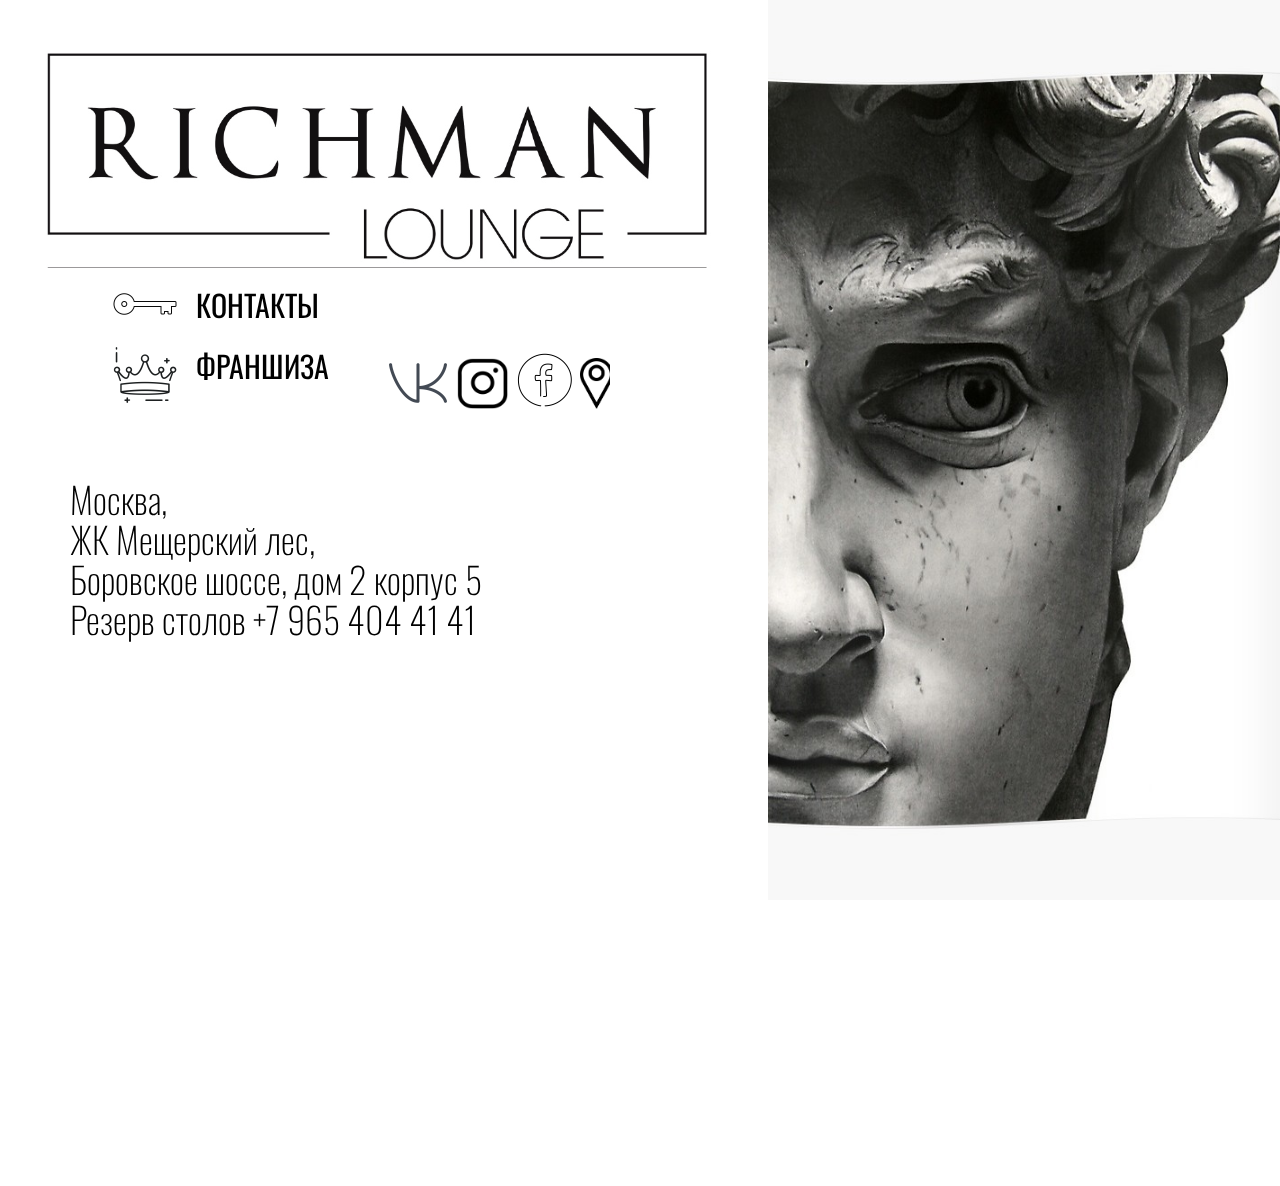
<file: index.html>
<!DOCTYPE html>
<!-- This site was created in Webflow. http://www.webflow.com -->
<!-- Last Published: Wed Nov 06 2019 19:32:25 GMT+0000 (UTC) -->
<html data-wf-domain="richmanlounge.webflow.io" data-wf-page="5dbe148dc2ce78430657b42a" data-wf-site="5dbe148dc2ce786e3857b429" data-wf-status="0">
	<head>
		<meta charset="utf-8"/>
		<title>richman</title>
		<meta content="width=device-width, initial-scale=1" name="viewport"/>
		<meta content="Webflow" name="generator"/>
		<link href="css/richmanlounge.webflow.css" rel="stylesheet" type="text/css"/>
		<script src="js/webfont.js" type="text/javascript"></script>
		<script type="text/javascript">WebFont.load({  google: {    families: ["Oswald:200,300,400,500,600,700"]  }});</script>
		<!--[if lt IE 9]>
		<script src="js/html5shiv.min.js" type="text/javascript"></script>
		<![endif]-->
		<script type="text/javascript">!function(o,c){var n=c.documentElement,t=" w-mod-";n.className+=t+"js",("ontouchstart"in o||o.DocumentTouch&&c instanceof DocumentTouch)&&(n.className+=t+"touch")}(window,document);</script>
		<link href="img/favicon.ico" rel="shortcut icon" type="image/x-icon"/>
		<link href="img/webclip.png" rel="apple-touch-icon"/>
	</head>
	<body class="body">
		<div>
			<div class="section-2 mob m"></div>
		</div>
		<div class="div-block-11 ttm">
			<div id="66667777" class="section-3 mo"></div>
		</div>
		<div class="mob ttm r">
			<div class="container-5 m tt ttm rm w-container">
				<img src="img/1486349554-key_80494.png" alt="" class="image-7 ttm rm tt"/>
				<a href="/" class="button _1 m mob tt ttm rm w-button w--current">КОНТАКТЫ </a>
			</div>
			<div class="container-6 ttm rm w-container">
				<img src="img/4124819-crown-gold-crown-headgear-nobility-royal-crown_113892.png" alt="" class="image-8 _77 ttm rm"/>
				<a href="franchise.html" class="button-2 m tt ttm rm w-button"> ФРАНШИЗА</a>
			</div>
		</div>
		<div id="89" class="div-block-7 ttm">
			<div class="text-block mob m _555 ff ttm">
				Москва,
				<br/>
				‍
				<br/>
				ЖК Мещерский лес,
				<br/>
				‍
				<br/>
				Боровское шоссе, дом 2 корпус 5
				<br/>
				‍
				<br/>
				Резерв столов +7 965 404 41 41
				<br/>
			</div>
			<div class="text-block-2 tt ttm">
				Москва,ЖК Мещерский лес,
				<br/>
				Боровское шоссе, дом 2 корпус 5
				<br/>
				Резерв столов +7 965 404 41 41
			</div>
		</div>
		<div class="div-block-6 _77 mob ggg tt ttm"><a href="https://vk.com/richmanlounge" class="button-4 _5 ttm w-button"></a><a href="https://instagram.com/richman_lounge" class="button-4 _1 mmob ttm w-button"></a><a href="https://facebook.com/RichmanLoungeMsk" class="button-4 _2 _6 ttm w-button"></a><a href="https://yandex.ru/maps/213/moscow/?from=tabbar&amp;ll=37.417242%2C55.660282&amp;mode=search&amp;oid=1786906509&amp;ol=biz&amp;sctx=ZAAAAAgCEAAaKAoSCSk%2FqfbpZkxAEdKowMk2tE1AEhIJBmhbzTrj3j8RokW28%2F3U0j8iBQABAgQFKAowADilr4Dy6%2FDT1LsBQJmpAUgBVc3MzD5YAGoCcnVwAJ0BzcxMPaABAKgBAA%3D%3D&amp;sll=37.417242%2C55.660282&amp;sspn=0.016265%2C0.006987&amp;text=%D0%9C%D0%BE%D1%81%D0%BA%D0%B2%D0%B0%2C%20%D0%96%D0%9A%20%D0%9C%D0%B5%D1%89%D0%B5%D1%80%D1%81%D0%BA%D0%B8%D0%B9%20%D0%BB%D0%B5%D1%81%2C%20%D0%91%D0%BE%D1%80%D0%BE%D0%B2%D1%81%D0%BA%D0%BE%D0%B5%20%D1%88%D0%BE%D1%81%D1%81%D0%B5%2C%20%D0%B4%D0%BE%D0%BC%202%20%D0%BA%D0%BE%D1%80%D0%BF%D1%83%D1%81%205&amp;z=16" class="button-6 ttm w-button"></a></div>
		<script src="js/jquery-3.4.1.min.220afd743d.js" type="text/javascript" integrity="sha256-CSXorXvZcTkaix6Yvo6HppcZGetbYMGWSFlBw8HfCJo=" crossorigin="anonymous"></script>
		<script src="js/webflow.js" type="text/javascript"></script>
		<!--[if lte IE 9]>
		<script src="js/placeholders.min.js"></script>
		<![endif]-->
	</body>
</html>
</file>
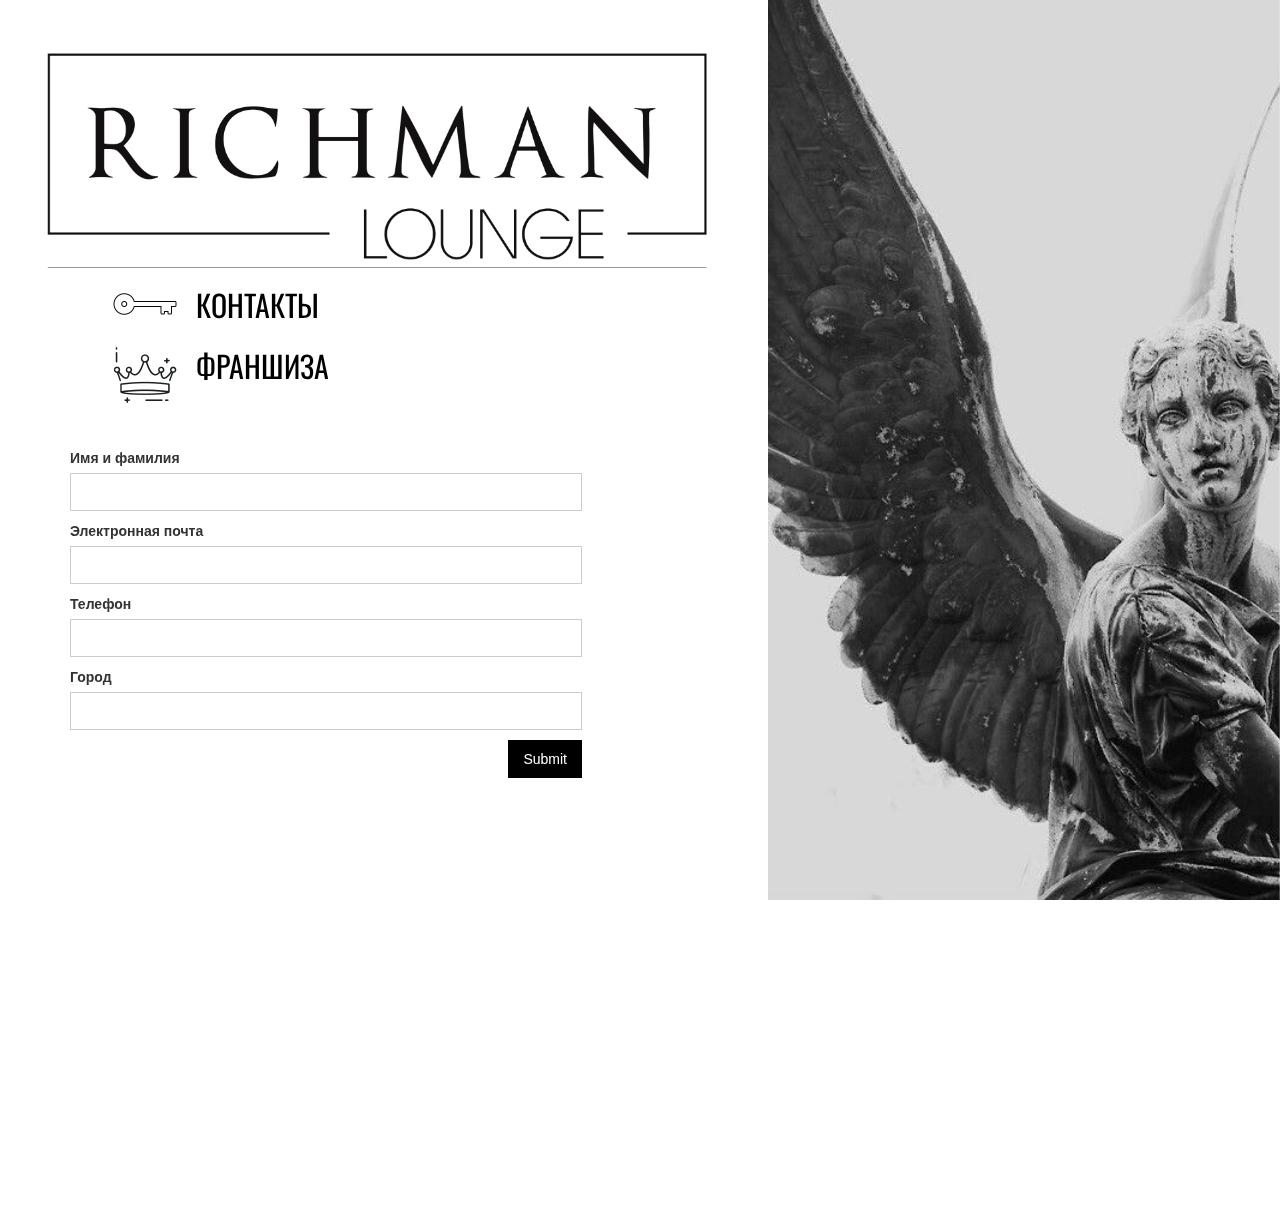
<file: franchise.html>
<!DOCTYPE html>
<!-- This site was created in Webflow. http://www.webflow.com -->
<!-- Last Published: Wed Nov 06 2019 19:32:25 GMT+0000 (UTC) -->
<html data-wf-domain="richmanlounge.webflow.io" data-wf-page="5dc00400553347ce6e92dbcb" data-wf-site="5dbe148dc2ce786e3857b429" data-wf-status="0">
	<head>
		<meta charset="utf-8"/>
		<title>franchise</title>
		<meta content="franchise.html" property="og:title"/>
		<meta content="width=device-width, initial-scale=1" name="viewport"/>
		<meta content="Webflow" name="generator"/>
		<link href="css/richmanlounge.webflow.css" rel="stylesheet" type="text/css"/>
		<script src="js/webfont.js" type="text/javascript"></script>
		<script type="text/javascript">WebFont.load({  google: {    families: ["Oswald:200,300,400,500,600,700"]  }});</script>
		<!--[if lt IE 9]>
		<script src="js/html5shiv.min.js" type="text/javascript"></script>
		<![endif]-->
		<script type="text/javascript">!function(o,c){var n=c.documentElement,t=" w-mod-";n.className+=t+"js",("ontouchstart"in o||o.DocumentTouch&&c instanceof DocumentTouch)&&(n.className+=t+"touch")}(window,document);</script>
		<link href="img/favicon.ico" rel="shortcut icon" type="image/x-icon"/>
		<link href="img/webclip.png" rel="apple-touch-icon"/>
	</head>
	<body>
		<div class="fran rr r">
			<div class="section-2 mob frrrra rr r rm"></div>
		</div>
		<div class="r">
			<div class="section-3 r"></div>
		</div>
		<div class="mob ttm r">
			<div class="container-5 m tt ttm rm w-container">
				<img src="img/1486349554-key_80494.png" alt="" class="image-7 ttm rm"/>
				<a href="index.html" class="button _1 m mob tt ttm rm w-button">КОНТАКТЫ </a>
			</div>
			<div class="container-6 ttm rm w-container">
				<img src="img/4124819-crown-gold-crown-headgear-nobility-royal-crown_113892.png" alt="" class="image-8 _77 ttm rm"/>
				<a href="franchise.html" class="button-2 m tt ttm rm w-button w--current"> ФРАНШИЗА</a>
			</div>
		</div>
		<div class="div-block-8 mob t r rm">
			<div class="form-block mob t w-form">
				<form id="email-form" name="email-form" data-name="Email Form" class="t w-clearfix">
					<label for="name" class="field-label">Имя и фамилия</label>
					<input type="text" class="text-field w-input" maxlength="256" name="name" data-name="Name" id="name"/>
					<label for="email" class="field-label-2">Электронная почта</label>
					<input type="email" class="text-field-2 w-input" maxlength="256" name="email" data-name="Email" id="email" required=""/>
					<label for="name-2" class="field-label-3">Телефон</label>
					<input type="text" class="text-field-3 w-input" maxlength="256" name="name-2" data-name="Name 2" id="name-2"/>
					<label for="name-4" class="field-label-4">Город</label>
					<input type="text" class="text-field-4 w-input" maxlength="256" name="name-3" data-name="Name 3" id="name-3"/>
					<input type="submit" data-wait="Please wait..." class="submit-button w-button"/>
				</form>
				<div class="t w-form-done">
					<div>Thank you! Your submission has been received!</div>
				</div>
				<div class="t w-form-fail">
					<div>Oops! Something went wrong while submitting the form.</div>
				</div>
			</div>
		</div>
		<script src="js/jquery-3.4.1.min.220afd743d.js" type="text/javascript" integrity="sha256-CSXorXvZcTkaix6Yvo6HppcZGetbYMGWSFlBw8HfCJo=" crossorigin="anonymous"></script>
		<script src="js/webflow.js" type="text/javascript"></script>
		<!--[if lte IE 9]>
		<script src="js/placeholders.min.js"></script>
		<![endif]-->
	</body>
</html>
</file>
<file: css/richmanlounge.webflow.css>
/* Generated on: Wed Nov 06 2019 19:32:25 GMT+0000 (UTC) */
/* ==========================================================================
   normalize.css v3.0.3 | MIT License | github.com/necolas/normalize.css 
   ========================================================================== */
/*! normalize.css v3.0.3 | MIT License | github.com/necolas/normalize.css */html{font-family:sans-serif;-ms-text-size-adjust:100%;-webkit-text-size-adjust:100%}body{margin:0}article,aside,details,figcaption,figure,footer,header,hgroup,main,menu,nav,section,summary{display:block}audio,canvas,progress,video{display:inline-block;vertical-align:baseline}audio:not([controls]){display:none;height:0}[hidden],template{display:none}a{background-color:transparent}a:active,a:hover{outline:0}abbr[title]{border-bottom:1px dotted}b,strong{font-weight:bold}dfn{font-style:italic}h1{font-size:2em;margin:.67em 0}mark{background:#ff0;color:#000}small{font-size:80%}sub,sup{font-size:75%;line-height:0;position:relative;vertical-align:baseline}sup{top:-0.5em}sub{bottom:-0.25em}img{border:0}svg:not(:root){overflow:hidden}figure{margin:1em 40px}hr{box-sizing:content-box;height:0}pre{overflow:auto}code,kbd,pre,samp{font-family:monospace,monospace;font-size:1em}button,input,optgroup,select,textarea{color:inherit;font:inherit;margin:0}button{overflow:visible}button,select{text-transform:none}button,html input[type="button"],input[type="reset"]{-webkit-appearance:button;cursor:pointer}button[disabled],html input[disabled]{cursor:default}button::-moz-focus-inner,input::-moz-focus-inner{border:0;padding:0}input{line-height:normal}input[type="checkbox"],input[type="radio"]{box-sizing:border-box;padding:0}input[type="number"]::-webkit-inner-spin-button,input[type="number"]::-webkit-outer-spin-button{height:auto}input[type="search"]{-webkit-appearance:none}input[type="search"]::-webkit-search-cancel-button,input[type="search"]::-webkit-search-decoration{-webkit-appearance:none}fieldset{border:1px solid #c0c0c0;margin:0 2px;padding:.35em .625em .75em}legend{border:0;padding:0}textarea{overflow:auto}optgroup{font-weight:bold}table{border-collapse:collapse;border-spacing:0}td,th{padding:0}

/* ==========================================================================
   Start of base Webflow CSS - If you're looking for some ultra-clean CSS, skip the boilerplate and see the unminified code below.
   ========================================================================== */
@font-face{font-family:'webflow-icons';src:url("[data-uri]") format('truetype');font-weight:normal;font-style:normal}[class^="w-icon-"],[class*=" w-icon-"]{font-family:'webflow-icons' !important;speak:none;font-style:normal;font-weight:normal;font-variant:normal;text-transform:none;line-height:1;-webkit-font-smoothing:antialiased;-moz-osx-font-smoothing:grayscale}.w-icon-slider-right:before{content:"\e600"}.w-icon-slider-left:before{content:"\e601"}.w-icon-nav-menu:before{content:"\e602"}.w-icon-arrow-down:before,.w-icon-dropdown-toggle:before{content:"\e603"}.w-icon-file-upload-remove:before{content:"\e900"}.w-icon-file-upload-icon:before{content:"\e903"}*{-webkit-box-sizing:border-box;-moz-box-sizing:border-box;box-sizing:border-box}html{height:100%}body{margin:0;min-height:100%;background-color:#fff;font-family:Arial,sans-serif;font-size:14px;line-height:20px;color:#333}img{max-width:100%;vertical-align:middle;display:inline-block}html.w-mod-touch *{background-attachment:scroll !important}.w-block{display:block}.w-inline-block{max-width:100%;display:inline-block}.w-clearfix:before,.w-clearfix:after{content:" ";display:table;grid-column-start:1;grid-row-start:1;grid-column-end:2;grid-row-end:2}.w-clearfix:after{clear:both}.w-hidden{display:none}.w-button{display:inline-block;padding:9px 15px;background-color:#3898EC;color:white;border:0;line-height:inherit;text-decoration:none;cursor:pointer;border-radius:0}input.w-button{-webkit-appearance:button}html[data-w-dynpage] [data-w-cloak]{color:transparent !important}.w-webflow-badge,.w-webflow-badge *{position:static;left:auto;top:auto;right:auto;bottom:auto;z-index:auto;display:block;visibility:visible;overflow:visible;overflow-x:visible;overflow-y:visible;box-sizing:border-box;width:auto;height:auto;max-height:none;max-width:none;min-height:0;min-width:0;margin:0;padding:0;float:none;clear:none;border:0 none transparent;border-radius:0;background:none;background-image:none;background-position:0 0;background-size:auto auto;background-repeat:repeat;background-origin:padding-box;background-clip:border-box;background-attachment:scroll;background-color:transparent;box-shadow:none;opacity:1;transform:none;transition:none;direction:ltr;font-family:inherit;font-weight:inherit;color:inherit;font-size:inherit;line-height:inherit;font-style:inherit;font-variant:inherit;text-align:inherit;letter-spacing:inherit;text-decoration:inherit;text-indent:0;text-transform:inherit;list-style-type:disc;text-shadow:none;font-smoothing:auto;vertical-align:baseline;cursor:inherit;white-space:inherit;word-break:normal;word-spacing:normal;word-wrap:normal}.w-webflow-badge{position:fixed !important;display:inline-block !important;visibility:visible !important;z-index:2147483647 !important;top:auto !important;right:12px !important;bottom:12px !important;left:auto !important;color:#AAADB0 !important;background-color:#fff !important;border-radius:3px !important;padding:6px 8px 6px 6px !important;font-size:12px !important;opacity:1 !important;line-height:14px !important;text-decoration:none !important;transform:none !important;margin:0 !important;width:auto !important;height:auto !important;overflow:visible !important;white-space:nowrap;box-shadow:0 0 0 1px rgba(0,0,0,0.1),0 1px 3px rgba(0,0,0,0.1);cursor:pointer}.w-webflow-badge>img{display:inline-block !important;visibility:visible !important;opacity:1 !important;vertical-align:middle !important}h1,h2,h3,h4,h5,h6{font-weight:bold;margin-bottom:10px}h1{font-size:38px;line-height:44px;margin-top:20px}h2{font-size:32px;line-height:36px;margin-top:20px}h3{font-size:24px;line-height:30px;margin-top:20px}h4{font-size:18px;line-height:24px;margin-top:10px}h5{font-size:14px;line-height:20px;margin-top:10px}h6{font-size:12px;line-height:18px;margin-top:10px}p{margin-top:0;margin-bottom:10px}blockquote{margin:0 0 10px 0;padding:10px 20px;border-left:5px solid #E2E2E2;font-size:18px;line-height:22px}figure{margin:0;margin-bottom:10px}figcaption{margin-top:5px;text-align:center}ul,ol{margin-top:0;margin-bottom:10px;padding-left:40px}.w-list-unstyled{padding-left:0;list-style:none}.w-embed:before,.w-embed:after{content:" ";display:table;grid-column-start:1;grid-row-start:1;grid-column-end:2;grid-row-end:2}.w-embed:after{clear:both}.w-video{width:100%;position:relative;padding:0}.w-video iframe,.w-video object,.w-video embed{position:absolute;top:0;left:0;width:100%;height:100%}fieldset{padding:0;margin:0;border:0}button,html input[type="button"],input[type="reset"]{border:0;cursor:pointer;-webkit-appearance:button}.w-form{margin:0 0 15px}.w-form-done{display:none;padding:20px;text-align:center;background-color:#dddddd}.w-form-fail{display:none;margin-top:10px;padding:10px;background-color:#ffdede}label{display:block;margin-bottom:5px;font-weight:bold}.w-input,.w-select{display:block;width:100%;height:38px;padding:8px 12px;margin-bottom:10px;font-size:14px;line-height:1.42857143;color:#333333;vertical-align:middle;background-color:#ffffff;border:1px solid #cccccc}.w-input:-moz-placeholder,.w-select:-moz-placeholder{color:#999}.w-input::-moz-placeholder,.w-select::-moz-placeholder{color:#999;opacity:1}.w-input:-ms-input-placeholder,.w-select:-ms-input-placeholder{color:#999}.w-input::-webkit-input-placeholder,.w-select::-webkit-input-placeholder{color:#999}.w-input:focus,.w-select:focus{border-color:#3898EC;outline:0}.w-input[disabled],.w-select[disabled],.w-input[readonly],.w-select[readonly],fieldset[disabled] .w-input,fieldset[disabled] .w-select{cursor:not-allowed;background-color:#eeeeee}textarea.w-input,textarea.w-select{height:auto}.w-select{background-color:#f3f3f3}.w-select[multiple]{height:auto}.w-form-label{display:inline-block;cursor:pointer;font-weight:normal;margin-bottom:0}.w-radio{display:block;margin-bottom:5px;padding-left:20px}.w-radio:before,.w-radio:after{content:" ";display:table;grid-column-start:1;grid-row-start:1;grid-column-end:2;grid-row-end:2}.w-radio:after{clear:both}.w-radio-input{margin:4px 0 0;margin-top:1px \9;line-height:normal;float:left;margin-left:-20px}.w-radio-input{margin-top:3px}.w-file-upload{display:block;margin-bottom:10px}.w-file-upload-input{width:.1px;height:.1px;opacity:0;overflow:hidden;position:absolute;z-index:-100}.w-file-upload-default,.w-file-upload-uploading,.w-file-upload-success{display:inline-block;color:#333333}.w-file-upload-error{display:block;margin-top:10px}.w-file-upload-default.w-hidden,.w-file-upload-uploading.w-hidden,.w-file-upload-error.w-hidden,.w-file-upload-success.w-hidden{display:none}.w-file-upload-uploading-btn{display:flex;font-size:14px;font-weight:normal;cursor:pointer;margin:0;padding:8px 12px;border:1px solid #cccccc;background-color:#fafafa}.w-file-upload-file{display:flex;flex-grow:1;justify-content:space-between;margin:0;padding:8px 9px 8px 11px;border:1px solid #cccccc;background-color:#fafafa}.w-file-upload-file-name{font-size:14px;font-weight:normal;display:block}.w-file-remove-link{margin-top:3px;margin-left:10px;width:auto;height:auto;padding:3px;display:block;cursor:pointer}.w-icon-file-upload-remove{margin:auto;font-size:10px}.w-file-upload-error-msg{display:inline-block;color:#ea384c;padding:2px 0}.w-file-upload-info{display:inline-block;line-height:38px;padding:0 12px}.w-file-upload-label{display:inline-block;font-size:14px;font-weight:normal;cursor:pointer;margin:0;padding:8px 12px;border:1px solid #cccccc;background-color:#fafafa}.w-icon-file-upload-icon,.w-icon-file-upload-uploading{display:inline-block;margin-right:8px;width:20px}.w-icon-file-upload-uploading{height:20px}.w-container{margin-left:auto;margin-right:auto;max-width:940px}.w-container:before,.w-container:after{content:" ";display:table;grid-column-start:1;grid-row-start:1;grid-column-end:2;grid-row-end:2}.w-container:after{clear:both}.w-container .w-row{margin-left:-10px;margin-right:-10px}.w-row:before,.w-row:after{content:" ";display:table;grid-column-start:1;grid-row-start:1;grid-column-end:2;grid-row-end:2}.w-row:after{clear:both}.w-row .w-row{margin-left:0;margin-right:0}.w-col{position:relative;float:left;width:100%;min-height:1px;padding-left:10px;padding-right:10px}.w-col .w-col{padding-left:0;padding-right:0}.w-col-1{width:8.33333333%}.w-col-2{width:16.66666667%}.w-col-3{width:25%}.w-col-4{width:33.33333333%}.w-col-5{width:41.66666667%}.w-col-6{width:50%}.w-col-7{width:58.33333333%}.w-col-8{width:66.66666667%}.w-col-9{width:75%}.w-col-10{width:83.33333333%}.w-col-11{width:91.66666667%}.w-col-12{width:100%}.w-hidden-main{display:none !important}@media screen and (max-width:991px){.w-container{max-width:728px}.w-hidden-main{display:inherit !important}.w-hidden-medium{display:none !important}.w-col-medium-1{width:8.33333333%}.w-col-medium-2{width:16.66666667%}.w-col-medium-3{width:25%}.w-col-medium-4{width:33.33333333%}.w-col-medium-5{width:41.66666667%}.w-col-medium-6{width:50%}.w-col-medium-7{width:58.33333333%}.w-col-medium-8{width:66.66666667%}.w-col-medium-9{width:75%}.w-col-medium-10{width:83.33333333%}.w-col-medium-11{width:91.66666667%}.w-col-medium-12{width:100%}.w-col-stack{width:100%;left:auto;right:auto}}@media screen and (max-width:767px){.w-hidden-main{display:inherit !important}.w-hidden-medium{display:inherit !important}.w-hidden-small{display:none !important}.w-row,.w-container .w-row{margin-left:0;margin-right:0}.w-col{width:100%;left:auto;right:auto}.w-col-small-1{width:8.33333333%}.w-col-small-2{width:16.66666667%}.w-col-small-3{width:25%}.w-col-small-4{width:33.33333333%}.w-col-small-5{width:41.66666667%}.w-col-small-6{width:50%}.w-col-small-7{width:58.33333333%}.w-col-small-8{width:66.66666667%}.w-col-small-9{width:75%}.w-col-small-10{width:83.33333333%}.w-col-small-11{width:91.66666667%}.w-col-small-12{width:100%}}@media screen and (max-width:479px){.w-container{max-width:none}.w-hidden-main{display:inherit !important}.w-hidden-medium{display:inherit !important}.w-hidden-small{display:inherit !important}.w-hidden-tiny{display:none !important}.w-col{width:100%}.w-col-tiny-1{width:8.33333333%}.w-col-tiny-2{width:16.66666667%}.w-col-tiny-3{width:25%}.w-col-tiny-4{width:33.33333333%}.w-col-tiny-5{width:41.66666667%}.w-col-tiny-6{width:50%}.w-col-tiny-7{width:58.33333333%}.w-col-tiny-8{width:66.66666667%}.w-col-tiny-9{width:75%}.w-col-tiny-10{width:83.33333333%}.w-col-tiny-11{width:91.66666667%}.w-col-tiny-12{width:100%}}.w-widget{position:relative}.w-widget-map{width:100%;height:400px}.w-widget-map label{width:auto;display:inline}.w-widget-map img{max-width:inherit}.w-widget-map .gm-style-iw{text-align:center}.w-widget-map .gm-style-iw>button{display:none !important}.w-widget-twitter{overflow:hidden}.w-widget-twitter-count-shim{display:inline-block;vertical-align:top;position:relative;width:28px;height:20px;text-align:center;background:white;border:#758696 solid 1px;border-radius:3px}.w-widget-twitter-count-shim *{pointer-events:none;-webkit-user-select:none;-moz-user-select:none;-ms-user-select:none;user-select:none}.w-widget-twitter-count-shim .w-widget-twitter-count-inner{position:relative;font-size:15px;line-height:12px;text-align:center;color:#999;font-family:serif}.w-widget-twitter-count-shim .w-widget-twitter-count-clear{position:relative;display:block}.w-widget-twitter-count-shim.w--large{width:36px;height:28px;margin-left:7px}.w-widget-twitter-count-shim.w--large .w-widget-twitter-count-inner{font-size:18px;line-height:18px}.w-widget-twitter-count-shim:not(.w--vertical){margin-left:5px;margin-right:8px}.w-widget-twitter-count-shim:not(.w--vertical).w--large{margin-left:6px}.w-widget-twitter-count-shim:not(.w--vertical):before,.w-widget-twitter-count-shim:not(.w--vertical):after{top:50%;left:0;border:solid transparent;content:" ";height:0;width:0;position:absolute;pointer-events:none}.w-widget-twitter-count-shim:not(.w--vertical):before{border-color:rgba(117,134,150,0);border-right-color:#5d6c7b;border-width:4px;margin-left:-9px;margin-top:-4px}.w-widget-twitter-count-shim:not(.w--vertical).w--large:before{border-width:5px;margin-left:-10px;margin-top:-5px}.w-widget-twitter-count-shim:not(.w--vertical):after{border-color:rgba(255,255,255,0);border-right-color:white;border-width:4px;margin-left:-8px;margin-top:-4px}.w-widget-twitter-count-shim:not(.w--vertical).w--large:after{border-width:5px;margin-left:-9px;margin-top:-5px}.w-widget-twitter-count-shim.w--vertical{width:61px;height:33px;margin-bottom:8px}.w-widget-twitter-count-shim.w--vertical:before,.w-widget-twitter-count-shim.w--vertical:after{top:100%;left:50%;border:solid transparent;content:" ";height:0;width:0;position:absolute;pointer-events:none}.w-widget-twitter-count-shim.w--vertical:before{border-color:rgba(117,134,150,0);border-top-color:#5d6c7b;border-width:5px;margin-left:-5px}.w-widget-twitter-count-shim.w--vertical:after{border-color:rgba(255,255,255,0);border-top-color:white;border-width:4px;margin-left:-4px}.w-widget-twitter-count-shim.w--vertical .w-widget-twitter-count-inner{font-size:18px;line-height:22px}.w-widget-twitter-count-shim.w--vertical.w--large{width:76px}.w-widget-gplus{overflow:hidden}.w-background-video{position:relative;overflow:hidden;height:500px;color:white}.w-background-video>video{background-size:cover;background-position:50% 50%;position:absolute;margin:auto;width:100%;height:100%;right:-100%;bottom:-100%;top:-100%;left:-100%;object-fit:cover;z-index:-100}.w-background-video>video::-webkit-media-controls-start-playback-button{display:none !important;-webkit-appearance:none}.w-slider{position:relative;height:300px;text-align:center;background:#dddddd;clear:both;-webkit-tap-highlight-color:rgba(0,0,0,0);tap-highlight-color:rgba(0,0,0,0)}.w-slider-mask{position:relative;display:block;overflow:hidden;z-index:1;left:0;right:0;height:100%;white-space:nowrap}.w-slide{position:relative;display:inline-block;vertical-align:top;width:100%;height:100%;white-space:normal;text-align:left}.w-slider-nav{position:absolute;z-index:2;top:auto;right:0;bottom:0;left:0;margin:auto;padding-top:10px;height:40px;text-align:center;-webkit-tap-highlight-color:rgba(0,0,0,0);tap-highlight-color:rgba(0,0,0,0)}.w-slider-nav.w-round>div{border-radius:100%}.w-slider-nav.w-num>div{width:auto;height:auto;padding:.2em .5em;font-size:inherit;line-height:inherit}.w-slider-nav.w-shadow>div{box-shadow:0 0 3px rgba(51,51,51,0.4)}.w-slider-nav-invert{color:#fff}.w-slider-nav-invert>div{background-color:rgba(34,34,34,0.4)}.w-slider-nav-invert>div.w-active{background-color:#222}.w-slider-dot{position:relative;display:inline-block;width:1em;height:1em;background-color:rgba(255,255,255,0.4);cursor:pointer;margin:0 3px .5em;transition:background-color 100ms,color 100ms}.w-slider-dot.w-active{background-color:#fff}.w-slider-arrow-left,.w-slider-arrow-right{position:absolute;width:80px;top:0;right:0;bottom:0;left:0;margin:auto;cursor:pointer;overflow:hidden;color:white;font-size:40px;-webkit-tap-highlight-color:rgba(0,0,0,0);tap-highlight-color:rgba(0,0,0,0);-webkit-user-select:none;-moz-user-select:none;-ms-user-select:none;user-select:none}.w-slider-arrow-left [class^="w-icon-"],.w-slider-arrow-right [class^="w-icon-"],.w-slider-arrow-left [class*=" w-icon-"],.w-slider-arrow-right [class*=" w-icon-"]{position:absolute}.w-slider-arrow-left{z-index:3;right:auto}.w-slider-arrow-right{z-index:4;left:auto}.w-icon-slider-left,.w-icon-slider-right{top:0;right:0;bottom:0;left:0;margin:auto;width:1em;height:1em}.w-dropdown{display:inline-block;position:relative;text-align:left;margin-left:auto;margin-right:auto;z-index:900}.w-dropdown-btn,.w-dropdown-toggle,.w-dropdown-link{position:relative;vertical-align:top;text-decoration:none;color:#222222;padding:20px;text-align:left;margin-left:auto;margin-right:auto;white-space:nowrap}.w-dropdown-toggle{-webkit-user-select:none;-moz-user-select:none;-ms-user-select:none;user-select:none;display:inline-block;cursor:pointer;padding-right:40px}.w-icon-dropdown-toggle{position:absolute;top:0;right:0;bottom:0;margin:auto;margin-right:20px;width:1em;height:1em}.w-dropdown-list{position:absolute;background:#dddddd;display:none;min-width:100%}.w-dropdown-list.w--open{display:block}.w-dropdown-link{padding:10px 20px;display:block;color:#222222}.w-dropdown-link.w--current{color:#0082f3}.w-nav[data-collapse="all"] .w-dropdown,.w-nav[data-collapse="all"] .w-dropdown-toggle{display:block}.w-nav[data-collapse="all"] .w-dropdown-list{position:static}@media screen and (max-width:991px){.w-nav[data-collapse="medium"] .w-dropdown,.w-nav[data-collapse="medium"] .w-dropdown-toggle{display:block}.w-nav[data-collapse="medium"] .w-dropdown-list{position:static}}@media screen and (max-width:767px){.w-nav[data-collapse="small"] .w-dropdown,.w-nav[data-collapse="small"] .w-dropdown-toggle{display:block}.w-nav[data-collapse="small"] .w-dropdown-list{position:static}.w-nav-brand{padding-left:10px}}@media screen and (max-width:479px){.w-nav[data-collapse="tiny"] .w-dropdown,.w-nav[data-collapse="tiny"] .w-dropdown-toggle{display:block}.w-nav[data-collapse="tiny"] .w-dropdown-list{position:static}}.w-lightbox-backdrop{color:#000;cursor:auto;font-family:serif;font-size:medium;font-style:normal;font-variant:normal;font-weight:normal;letter-spacing:normal;line-height:normal;list-style:disc;text-align:start;text-indent:0;text-shadow:none;text-transform:none;visibility:visible;white-space:normal;word-break:normal;word-spacing:normal;word-wrap:normal;position:fixed;top:0;right:0;bottom:0;left:0;color:#fff;font-family:"Helvetica Neue",Helvetica,Ubuntu,"Segoe UI",Verdana,sans-serif;font-size:17px;line-height:1.2;font-weight:300;text-align:center;background:rgba(0,0,0,0.9);z-index:2000;outline:0;opacity:0;-webkit-user-select:none;-moz-user-select:none;-ms-user-select:none;-webkit-tap-highlight-color:transparent;-webkit-transform:translate(0, 0)}.w-lightbox-backdrop,.w-lightbox-container{height:100%;overflow:auto;-webkit-overflow-scrolling:touch}.w-lightbox-content{position:relative;height:100vh;overflow:hidden}.w-lightbox-view{position:absolute;width:100vw;height:100vh;opacity:0}.w-lightbox-view:before{content:"";height:100vh}.w-lightbox-group,.w-lightbox-group .w-lightbox-view,.w-lightbox-group .w-lightbox-view:before{height:86vh}.w-lightbox-frame,.w-lightbox-view:before{display:inline-block;vertical-align:middle}.w-lightbox-figure{position:relative;margin:0}.w-lightbox-group .w-lightbox-figure{cursor:pointer}.w-lightbox-img{width:auto;height:auto;max-width:none}.w-lightbox-image{display:block;float:none;max-width:100vw;max-height:100vh}.w-lightbox-group .w-lightbox-image{max-height:86vh}.w-lightbox-caption{position:absolute;right:0;bottom:0;left:0;padding:.5em 1em;background:rgba(0,0,0,0.4);text-align:left;text-overflow:ellipsis;white-space:nowrap;overflow:hidden}.w-lightbox-embed{position:absolute;top:0;right:0;bottom:0;left:0;width:100%;height:100%}.w-lightbox-control{position:absolute;top:0;width:4em;background-size:24px;background-repeat:no-repeat;background-position:center;cursor:pointer;-webkit-transition:all .3s;transition:all .3s}.w-lightbox-left{display:none;bottom:0;left:0;background-image:url("[data-uri]")}.w-lightbox-right{display:none;right:0;bottom:0;background-image:url("[data-uri]")}.w-lightbox-close{right:0;height:2.6em;background-image:url("[data-uri]");background-size:18px}.w-lightbox-strip{position:absolute;bottom:0;left:0;right:0;padding:0 1vh;line-height:0;white-space:nowrap;overflow-x:auto;overflow-y:hidden}.w-lightbox-item{display:inline-block;width:10vh;padding:2vh 1vh;box-sizing:content-box;cursor:pointer;-webkit-transform:translate3d(0, 0, 0)}.w-lightbox-active{opacity:.3}.w-lightbox-thumbnail{position:relative;height:10vh;background:#222;overflow:hidden}.w-lightbox-thumbnail-image{position:absolute;top:0;left:0}.w-lightbox-thumbnail .w-lightbox-tall{top:50%;width:100%;-webkit-transform:translate(0, -50%);-ms-transform:translate(0, -50%);transform:translate(0, -50%)}.w-lightbox-thumbnail .w-lightbox-wide{left:50%;height:100%;-webkit-transform:translate(-50%, 0);-ms-transform:translate(-50%, 0);transform:translate(-50%, 0)}.w-lightbox-spinner{position:absolute;top:50%;left:50%;box-sizing:border-box;width:40px;height:40px;margin-top:-20px;margin-left:-20px;border:5px solid rgba(0,0,0,0.4);border-radius:50%;-webkit-animation:spin .8s infinite linear;animation:spin .8s infinite linear}.w-lightbox-spinner:after{content:"";position:absolute;top:-4px;right:-4px;bottom:-4px;left:-4px;border:3px solid transparent;border-bottom-color:#fff;border-radius:50%}.w-lightbox-hide{display:none}.w-lightbox-noscroll{overflow:hidden}@media (min-width:768px){.w-lightbox-content{height:96vh;margin-top:2vh}.w-lightbox-view,.w-lightbox-view:before{height:96vh}.w-lightbox-group,.w-lightbox-group .w-lightbox-view,.w-lightbox-group .w-lightbox-view:before{height:84vh}.w-lightbox-image{max-width:96vw;max-height:96vh}.w-lightbox-group .w-lightbox-image{max-width:82.3vw;max-height:84vh}.w-lightbox-left,.w-lightbox-right{display:block;opacity:.5}.w-lightbox-close{opacity:.8}.w-lightbox-control:hover{opacity:1}}.w-lightbox-inactive,.w-lightbox-inactive:hover{opacity:0}.w-richtext:before,.w-richtext:after{content:" ";display:table;grid-column-start:1;grid-row-start:1;grid-column-end:2;grid-row-end:2}.w-richtext:after{clear:both}.w-richtext[contenteditable="true"]:before,.w-richtext[contenteditable="true"]:after{white-space:initial}.w-richtext ol,.w-richtext ul{overflow:hidden}.w-richtext .w-richtext-figure-selected.w-richtext-figure-type-video div:after,.w-richtext .w-richtext-figure-selected[data-rt-type="video"] div:after{outline:2px solid #2895f7}.w-richtext .w-richtext-figure-selected.w-richtext-figure-type-image div,.w-richtext .w-richtext-figure-selected[data-rt-type="image"] div{outline:2px solid #2895f7}.w-richtext figure.w-richtext-figure-type-video>div:after,.w-richtext figure[data-rt-type="video"]>div:after{content:'';position:absolute;display:none;left:0;top:0;right:0;bottom:0}.w-richtext figure{position:relative;max-width:60%}.w-richtext figure>div:before{cursor:default !important}.w-richtext figure img{width:100%}.w-richtext figure figcaption.w-richtext-figcaption-placeholder{opacity:.6}.w-richtext figure div{font-size:0;color:transparent}.w-richtext figure.w-richtext-figure-type-image,.w-richtext figure[data-rt-type="image"]{display:table}.w-richtext figure.w-richtext-figure-type-image>div,.w-richtext figure[data-rt-type="image"]>div{display:inline-block}.w-richtext figure.w-richtext-figure-type-image>figcaption,.w-richtext figure[data-rt-type="image"]>figcaption{display:table-caption;caption-side:bottom}.w-richtext figure.w-richtext-figure-type-video,.w-richtext figure[data-rt-type="video"]{width:60%;height:0}.w-richtext figure.w-richtext-figure-type-video iframe,.w-richtext figure[data-rt-type="video"] iframe{position:absolute;top:0;left:0;width:100%;height:100%}.w-richtext figure.w-richtext-figure-type-video>div,.w-richtext figure[data-rt-type="video"]>div{width:100%}.w-richtext figure.w-richtext-align-center{margin-right:auto;margin-left:auto;clear:both}.w-richtext figure.w-richtext-align-center.w-richtext-figure-type-image>div,.w-richtext figure.w-richtext-align-center[data-rt-type="image"]>div{max-width:100%}.w-richtext figure.w-richtext-align-normal{clear:both}.w-richtext figure.w-richtext-align-fullwidth{width:100%;max-width:100%;text-align:center;clear:both;display:block;margin-right:auto;margin-left:auto}.w-richtext figure.w-richtext-align-fullwidth>div{display:inline-block;padding-bottom:inherit}.w-richtext figure.w-richtext-align-fullwidth>figcaption{display:block}.w-richtext figure.w-richtext-align-floatleft{float:left;margin-right:15px;clear:none}.w-richtext figure.w-richtext-align-floatright{float:right;margin-left:15px;clear:none}.w-nav{position:relative;background:#dddddd;z-index:1000}.w-nav:before,.w-nav:after{content:" ";display:table;grid-column-start:1;grid-row-start:1;grid-column-end:2;grid-row-end:2}.w-nav:after{clear:both}.w-nav-brand{position:relative;float:left;text-decoration:none;color:#333333}.w-nav-link{position:relative;display:inline-block;vertical-align:top;text-decoration:none;color:#222222;padding:20px;text-align:left;margin-left:auto;margin-right:auto}.w-nav-link.w--current{color:#0082f3}.w-nav-menu{position:relative;float:right}.w--nav-menu-open{display:block !important;position:absolute;top:100%;left:0;right:0;background:#C8C8C8;text-align:center;overflow:visible;min-width:200px}.w--nav-link-open{display:block;position:relative}.w-nav-overlay{position:absolute;overflow:hidden;display:none;top:100%;left:0;right:0;width:100%}.w-nav-overlay .w--nav-menu-open{top:0}.w-nav[data-animation="over-left"] .w-nav-overlay{width:auto}.w-nav[data-animation="over-left"] .w-nav-overlay,.w-nav[data-animation="over-left"] .w--nav-menu-open{right:auto;z-index:1;top:0}.w-nav[data-animation="over-right"] .w-nav-overlay{width:auto}.w-nav[data-animation="over-right"] .w-nav-overlay,.w-nav[data-animation="over-right"] .w--nav-menu-open{left:auto;z-index:1;top:0}.w-nav-button{position:relative;float:right;padding:18px;font-size:24px;display:none;cursor:pointer;-webkit-tap-highlight-color:rgba(0,0,0,0);tap-highlight-color:rgba(0,0,0,0);-webkit-user-select:none;-moz-user-select:none;-ms-user-select:none;user-select:none}.w-nav-button.w--open{background-color:#C8C8C8;color:white}.w-nav[data-collapse="all"] .w-nav-menu{display:none}.w-nav[data-collapse="all"] .w-nav-button{display:block}@media screen and (max-width:991px){.w-nav[data-collapse="medium"] .w-nav-menu{display:none}.w-nav[data-collapse="medium"] .w-nav-button{display:block}}@media screen and (max-width:767px){.w-nav[data-collapse="small"] .w-nav-menu{display:none}.w-nav[data-collapse="small"] .w-nav-button{display:block}.w-nav-brand{padding-left:10px}}@media screen and (max-width:479px){.w-nav[data-collapse="tiny"] .w-nav-menu{display:none}.w-nav[data-collapse="tiny"] .w-nav-button{display:block}}.w-tabs{position:relative}.w-tabs:before,.w-tabs:after{content:" ";display:table;grid-column-start:1;grid-row-start:1;grid-column-end:2;grid-row-end:2}.w-tabs:after{clear:both}.w-tab-menu{position:relative}.w-tab-link{position:relative;display:inline-block;vertical-align:top;text-decoration:none;padding:9px 30px;text-align:left;cursor:pointer;color:#222222;background-color:#dddddd}.w-tab-link.w--current{background-color:#C8C8C8}.w-tab-content{position:relative;display:block;overflow:hidden}.w-tab-pane{position:relative;display:none}.w--tab-active{display:block}@media screen and (max-width:479px){.w-tab-link{display:block}}.w-ix-emptyfix:after{content:""}@keyframes spin{0%{transform:rotate(0deg)}100%{transform:rotate(360deg)}}.w-dyn-empty{padding:10px;background-color:#dddddd}.w-dyn-hide{display:none !important}.w-dyn-bind-empty{display:none !important}.w-condition-invisible{display:none !important}

/* ==========================================================================
   Start of custom Webflow CSS
   ========================================================================== */
a {
  color: #000;
  text-decoration: underline;
}

.body {
  height: 30%;
  margin-left: 0px;
  background-color: #fff;
  font-weight: 400;
}

.div-block {
  position: fixed;
  left: auto;
  top: 0%;
  right: 0%;
  bottom: 0%;
  text-align: right;
}

.div-block-2 {
  position: fixed;
  left: 0%;
  top: 0%;
  right: auto;
  bottom: auto;
  float: none;
}

.div-block-3 {
  position: relative;
  width: 100%;
  height: 100%;
  background-image:url('../misc/image6.jpeg');
  background-position: 0px 0px;
  background-size: cover;
  background-attachment: fixed;
}

.div-block-4 {
  display: -webkit-box;
  display: -webkit-flex;
  display: -ms-flexbox;
  display: flex;
  -webkit-box-align: center;
  -webkit-align-items: center;
  -ms-flex-align: center;
  align-items: center;
  background-image:url('../misc/image6.jpeg');
  background-position: 0px 0px;
  background-size: 125px;
}

.section-2 {
  position: absolute;
  left: auto;
  top: 0%;
  right: 0%;
  bottom: 0%;
  width: 40vw;
  height: 63vw;
  margin-top: 5px;
  margin-left: 0px;
  background-image:url('../misc/image6.jpeg');
  background-size: cover;
  background-attachment: scroll;
}

.section-2.mob {
  background-image:url('../misc/image6.jpeg');
  background-position: 0px 0px;
  background-size: contain;
  background-attachment: scroll;
}

.section-2.mob.frrrra {
  width: 40vw;
  height: 70vw;
  background-image:url('../misc/image5.jpeg');
  background-position: 0px 0px;
  background-size: cover;
}

.section-2.mob.frrrra.rr.r {
  position: fixed;
  width: 40%;
  height: 100%;
  margin-top: 0px;
}

.section-2.mob.m {
  position: fixed;
  width: 40%;
  height: 100%;
  margin-top: 0px;
  background-image:url('../misc/image4.jpeg'),url('../misc/image6.jpeg');
  background-position: 0px 0px, 0px 0px;
  background-size: cover, contain;
  background-attachment: scroll, scroll;
}

.section-3 {
  position: absolute;
  width: 52vw;
  height: 17vw;
  margin-top: 60px;
  margin-left: 45px;
  background-image:url('../img/1logo.jpg');
  background-position: 0px 0px;
  background-size: contain;
}

.section-3.mo {
  position: absolute;
  left: 0%;
  top: 0%;
  right: 0%;
  bottom: auto;
  margin-top: 50px;
}

.section-3.r {
  left: 0%;
  top: 0%;
  right: 0%;
  bottom: auto;
  margin-top: 50px;
}

.pc.p {
  margin-top: 0px;
}

.pc.k {
  margin-top: -99px;
}

.container-3 {
  color: transparent;
}

.navbar {
  background-color: transparent;
}

.nav-link {
  background-color: #fff;
}

.nav-link-2 {
  background-color: #fff;
}

.navbar-2 {
  background-color: transparent;
  color: #000;
}

.brand {
  width: 7%;
  height: 6%;
  margin-left: 0px;
  background-color: #000;
  background-image:url('../img/R_2.png');
  background-position: 0px 0px;
  background-size: cover;
  background-attachment: scroll;
}

.container-4 {
  background-color: transparent;
}

.container-5 {
  position: static;
  left: 0%;
  top: 0%;
  right: auto;
  bottom: auto;
  height: 10vw;
  margin-top: 198px;
  padding-right: 0px;
  padding-left: 0px;
}

.container-5.m {
  height: 5vw;
  margin-top: 197px;
}

.container-5.m.tt {
  position: relative;
  height: 4vw;
  margin-top: 286px;
}

.button {
  width: 100.05859375vw;
}

.button.w--current {
  width: 50vw;
  height: 6vw;
  margin-top: 50px;
  background-color: transparent;
  font-family: Oswald, sans-serif;
  color: #000;
  font-size: 30px;
}

.button.m {
  font-family: Oswald, sans-serif;
  color: #000;
  font-weight: 400;
  white-space: normal;
}

.button.mob {
  width: 30vw;
  margin-top: 39px;
  background-color: #fff;
  font-size: 30px;
  font-weight: 400;
}

.button.mob.tt.w--current {
  width: 17vw;
  height: 4vw;
  margin-top: 0px;
}

.container-6 {
  position: relative;
  height: 4vw;
  margin-top: 6px;
}

.button-2 {
  width: 50vw;
  height: 6vw;
  margin-top: 34px;
  background-color: transparent;
  font-family: Oswald, sans-serif;
  color: #000;
  font-size: 30px;
  font-weight: 400;
}

.button-2.m {
  margin-top: 24px;
  margin-left: 8px;
  font-family: Oswald, sans-serif;
  font-weight: 400;
}

.button-2.m.w--current {
  margin-top: 13px;
  margin-left: 6px;
}

.button-2.m.tt {
  position: relative;
  width: 17vw;
  height: 4vw;
  margin-top: 0px;
  margin-left: 0px;
}

.image {
  margin-top: -92px;
  margin-left: 33px;
}

.image-2 {
  margin-top: -130px;
  margin-left: 21px;
}

.image-3 {
  height: 5vw;
  margin-top: -135px;
}

.image-4 {
  height: 5vw;
  margin-top: -19px;
  margin-left: -53px;
}

.image-5 {
  margin-top: -128px;
  margin-left: 40px;
}

.div-block-5 {
  margin-top: -103px;
  margin-left: 33px;
}

.image-6 {
  margin-top: 16px;
  margin-left: 40px;
}

.image-7 {
  position: relative;
  width: 5vw;
  height: 5vw;
  margin-top: -21px;
  margin-left: -57px;
}

.image-8 {
  width: 5vw;
  height: 5vw;
  margin-top: -18px;
  margin-left: 0px;
}

.image-8._77 {
  position: relative;
  width: 5vw;
  height: 5vw;
  margin-top: 0px;
  margin-left: -57px;
  font-size: 13px;
  line-height: 15px;
}

.image-8.mobb {
  width: 4vw;
  height: 3vw;
}

.button-3 {
  width: 3vw;
  height: 3vw;
  background-image:url('../img/ins.png');
  background-position: 0px 0px;
  background-size: cover;
}

.button-4 {
  width: 7vw;
  height: 6vw;
  background-image:url('../img/vk_logo.png');
  background-position: 0px 0px;
  background-size: contain;
  opacity: 1;
}

.button-4._1 {
  width: 3vw;
  height: 3vw;
  margin-left: 7px;
  background-color: #fff;
  background-image:url('../img/inst_logo.png');
}

.button-4._1.mmob {
  width: 4vw;
  height: 4vw;
  background-image:url('../img/instagram_f_icon-icons.com_62685.png');
  background-position: 0px 0px;
  background-size: cover;
}

.button-4._2 {
  width: 3vw;
  height: 4vw;
  margin-top: -2px;
  margin-left: 3px;
  background-image:url('../img/fcbk.jpg');
  background-size: contain;
}

.button-4._2._6 {
  width: 5vw;
  height: 5vw;
  margin-top: 0px;
  background-color: transparent;
  background-image:url('../img/facebook_icon-icons.com_61257.png');
  background-size: cover;
  font-size: 20px;
  line-height: 30px;
}

.button-4._5 {
  width: 5vw;
  height: 5vw;
  margin-bottom: -6px;
  margin-left: 3px;
  background-color: #fff;
  background-image:url('../img/socialvk_101865.png');
  background-size: cover;
}

.div-block-6 {
  margin-top: 220px;
  margin-left: 223px;
}

.div-block-6._77 {
  margin-top: 236px;
  margin-left: 276px;
}

.div-block-6._77.mob {
  position: fixed;
  left: 0%;
  top: 0%;
  right: auto;
  bottom: auto;
  margin-top: 316px;
  margin-left: 383px;
}

.div-block-6._77.mob.ggg {
  width: 19vw;
}

.div-block-6._77.mob.ggg.tt {
  position: relative;
  width: 70vw;
  margin-top: -376px;
  margin-left: 409px;
}

.div-block-6._77.mob.ggg.tt.ttm {
  position: relative;
  margin-top: -380px;
  margin-left: 383px;
}

.div-block-6._77.mob.r {
  position: relative;
  margin-top: -57px;
}

.text-block {
  width: 50vw;
  height: 18vw;
  margin-top: -263px;
  margin-left: 53px;
  font-family: Oswald, sans-serif;
  font-size: 36px;
  -webkit-column-count: auto;
  column-count: auto;
}

.text-block.mob.m {
  margin-top: -259px;
  color: #000;
  font-weight: 200;
}

.text-block.mob.m._555 {
  margin-left: 78px;
}

.text-block.mob.m._555.ff {
  margin-top: 0px;
  margin-left: 70px;
}

.div-block-7 {
  position: relative;
  margin-top: 95px;
}

.button-5 {
  margin-top: -23px;
  margin-left: 83px;
  background-color: transparent;
  font-family: Oswald, sans-serif;
  color: #cbbb0e;
  font-size: 18px;
}

.fran {
  position: fixed;
  left: 0%;
  top: 0%;
  right: 0%;
  bottom: auto;
  background-image:url('../misc/image5.jpeg');
  background-position: 0px 0px;
  background-size: 125px;
}

.fran.rr.r {
  position: static;
  background-image: none;
}

.mob {
  position: relative;
  margin-top: 18px;
}

.mob.tt {
  margin-top: 0px;
}

.text-block-2 {
  margin-left: 0px;
}

.text-block-2.tt {
  position: relative;
  width: 5vw;
  height: 5px;
  color: transparent;
}

.form-block {
  width: 40vw;
  height: 60vw;
  margin-left: 20px;
}

.form-block.mob.t {
  margin-top: 54px;
}

.div-block-8 {
  margin-top: -22px;
  margin-left: 54px;
}

.div-block-8.mob {
  margin-top: 0px;
  margin-left: 0px;
}

.div-block-8.mob.t {
  margin-left: 50px;
}

.submit-button {
  float: right;
  clear: none;
  background-color: #000;
}

.button-6 {
  width: 2px;
  height: 4vw;
  margin-left: 5px;
  background-color: transparent;
  background-image:url('../img/1491254387-pindestinationmaplocation_82942.png');
  background-position: 0px 0px;
  background-size: cover;
}

.nav-link-3 {
  color: transparent;
}

.nav-link-4 {
  background-color: transparent;
  color: transparent;
}

.nav-link-5 {
  color: transparent;
}

.nav-link-6 {
  color: transparent;
}

.div-block-11 {
  height: auto;
}

.div-block-12 {
  width: 100%;
  height: 12%;
}

@media (max-width: 479px) {
  .body {
    height: auto;
    margin-top: 0px;
  }
  .div-block-3 {
    width: 50%;
    height: 50%;
    background-color: #ab9191;
    background-image: none;
  }
  .section-2.mob {
    width: 40vw;
    height: 62vw;
    margin-top: 60px;
  }
  .section-2.mob.frrrra {
    width: 52vw;
    height: 95vw;
    margin-top: 118px;
  }
  .section-2.mob.frrrra.rr {
    position: absolute;
    width: 45vw;
    height: 70vw;
  }
  .section-2.mob.frrrra.rr.r.rm {
    width: 45vw;
    height: 70vw;
    margin-top: 174px;
  }
  .section-2.mob.m {
    left: auto;
    top: 0%;
    right: 0%;
    bottom: 0%;
    overflow: visible;
    width: 45vw;
    height: 70vw;
    margin-top: 174px;
    margin-left: 0px;
  }
  .section-3 {
    width: 80vw;
    height: 26vw;
    margin-top: 42px;
    margin-left: 0px;
  }
  .section-3.mo {
    left: 0%;
    top: 0%;
    right: auto;
    bottom: auto;
    width: 80vw;
    height: 26vw;
    margin-top: 123px;
    margin-left: 0px;
  }
  .section-3.r {
    left: 0%;
    top: 0%;
    right: auto;
    bottom: auto;
    margin-top: 123px;
  }
  .container-2 {
    background-color: transparent;
  }
  .pc.k {
    margin-top: 0px;
  }
  .navbar-2 {
    margin-top: 44px;
  }
  .container-4 {
    margin-top: -18px;
  }
  .container-5.m {
    margin-top: 117px;
  }
  .container-5.m.tt.ttm {
    height: 20vw;
    margin-top: 0px;
  }
  .button.w--current {
    margin-top: -46px;
    margin-right: 40px;
    background-color: transparent;
    color: #000;
    font-size: 20px;
  }
  .button._1 {
    width: auto;
    margin-top: 107px;
    margin-bottom: 0px;
    font-size: 16px;
    font-weight: 400;
  }
  .button.mob.tt.w--current {
    width: 25vw;
    height: 5vw;
    margin-top: -7px;
    margin-right: 0px;
    margin-left: 0px;
  }
  .button.mob.tt.ttm.rm {
    margin-top: 0px;
    margin-left: 0px;
  }
  .button.mob.tt.ttm.rm.w--current {
    width: 30vw;
    height: 11vw;
  }
  .container-6 {
    margin-top: 0px;
  }
  .container-6.frrr {
    margin-top: -71px;
  }
  .container-6.ttm {
    height: auto;
    margin-top: -34px;
  }
  .container-6.ttm.rm {
    margin-top: -34px;
  }
  .button-2.m {
    margin-top: 15px;
    margin-left: 0px;
    color: #000;
    font-size: 16px;
    font-weight: 400;
  }
  .button-2.m.w--current {
    width: auto;
    height: auto;
    margin-top: -53px;
    margin-left: 6px;
    font-weight: 400;
  }
  .button-2.m.tt.ttm.rm {
    width: 30vw;
    height: 11vw;
  }
  .button-2.m.tt.ttm.rm.w--current {
    margin-top: 0px;
    margin-left: 0px;
  }
  .image-7 {
    width: 13vw;
    height: 13vw;
  }
  .image-7.mob {
    margin-top: -13px;
    margin-bottom: 0px;
    margin-left: 9px;
  }
  .image-7.ttm {
    width: auto;
    margin-top: -57px;
    margin-left: 0px;
  }
  .image-7.ttm.rm {
    margin-top: 0px;
  }
  .image-7.ttm.rm.tt {
    margin-top: 0px;
  }
  .image-8 {
    width: 15vw;
    background-image:url('../img/crown_active.png');
    background-position: 0px 0px;
    background-size: 125px;
  }
  .image-8._77 {
    width: 13vw;
    height: 13vw;
    margin-top: -20px;
    background-image: none;
  }
  .image-8._77.ttm {
    margin-top: -14px;
    margin-left: 0px;
  }
  .image-8._77.ttm.rm {
    margin-top: 0px;
  }
  .image-8.mobb {
    width: 13vw;
    height: 13vw;
    margin-top: 0px;
    margin-left: 0px;
    background-image: none;
  }
  .button-4._1.mmob {
    width: 10vw;
    height: 10vw;
    margin-top: 0px;
    margin-left: 5px;
    background-size: contain;
  }
  .button-4._2._6 {
    width: 10vw;
    height: 10vw;
    margin-top: -34px;
    margin-bottom: 3px;
    margin-left: 5px;
    background-color: transparent;
    background-image:url('../img/facebook_icon-icons.com_61257.png');
    background-position: 0px 0px;
    background-size: contain;
    font-family: Impact, Haettenschweiler, 'Franklin Gothic Bold', Charcoal, sans-serif;
    color: #cbbb0e;
    font-size: 30px;
  }
  .button-4._5 {
    width: 3vw;
    height: 10vw;
    margin-bottom: 0px;
    margin-left: 0px;
    background-color: transparent;
    background-image:url('../img/socialvk_101865.png');
    background-position: 0px 0px;
    background-size: contain;
    font-family: Impact, Haettenschweiler, 'Franklin Gothic Bold', Charcoal, sans-serif;
    color: #b8aa15;
    font-size: 30px;
  }
  .div-block-6._77 {
    margin-top: 0px;
    margin-left: 0px;
  }
  .div-block-6._77.mob {
    position: static;
    left: 0%;
    top: auto;
    right: 0%;
    bottom: 0%;
    width: auto;
    height: auto;
    margin-top: -3px;
    margin-bottom: 0px;
    margin-left: -155px;
  }
  .div-block-6._77.mob.ggg {
    width: 50vw;
    height: 80vw;
    margin-top: 70px;
    margin-left: 91px;
  }
  .div-block-6._77.mob.ggg.tt.ttm {
    position: static;
    margin-top: 60px;
    margin-left: 80px;
  }
  .div-block-6._77.mob.r.rm {
    position: static;
    margin-top: 219px;
  }
  .text-block.mob {
    margin-left: 0px;
    font-size: 16px;
  }
  .text-block.mob.m {
    width: 70vw;
    height: 18vw;
    margin-top: -212px;
    margin-left: -203px;
  }
  .text-block.mob.m._555 {
    margin-left: 340px;
  }
  .text-block.mob.m._555.ff {
    width: 2vw;
    height: 2vw;
    margin-left: 0px;
    color: transparent;
    font-size: 2px;
    line-height: 2px;
  }
  .div-block-7 {
    margin-top: 222px;
    border-radius: 0px;
    font-size: 10px;
    white-space: normal;
  }
  .div-block-7.ttm {
    position: static;
    margin-top: 7px;
  }
  .button-5 {
    margin-top: 55px;
    margin-left: -116px;
  }
  .fran {
    background-image: none;
  }
  .mob {
    margin-top: 74px;
    margin-bottom: 97px;
    margin-left: 5px;
  }
  .mob._11 {
    margin-top: 79px;
    margin-left: -2px;
  }
  .mob._11.frrr {
    margin-top: 10px;
    margin-bottom: 0px;
  }
  .mob.ttm {
    position: static;
    margin-top: 231px;
    margin-bottom: 0px;
    margin-left: 15px;
  }
  .mob.ttm.r {
    margin-left: 15px;
  }
  .text-block-2 {
    margin-top: -76px;
    margin-left: 5px;
    font-family: Oswald, sans-serif;
    font-size: 14px;
    font-weight: 300;
  }
  .text-block-2.tt.ttm {
    width: auto;
    height: auto;
    margin-top: 0px;
    color: #0b0909;
  }
  .form-block.mob {
    margin-top: 0px;
    margin-bottom: 0px;
    margin-left: -12px;
  }
  .div-block-8.mob {
    margin-top: -86px;
    margin-bottom: 0px;
    margin-left: 33px;
  }
  .div-block-8.mob.t.r.rm {
    position: static;
    margin-top: 107px;
    margin-left: 60px;
  }
  .button-6 {
    width: 20px;
    height: 46px;
    margin-top: -18px;
    margin-bottom: -13px;
    margin-left: 5px;
    padding-top: 9px;
    background-size: contain;
  }
  .div-block-9 {
    width: 50%;
    height: 50%;
    background-color: #9e8888;
  }
  .text-field {
    height: 5vw;
  }
  .text-field-2 {
    height: 5vw;
  }
  .text-field-3 {
    height: 5px;
  }
  .text-field-4 {
    height: 5px;
  }
  .field-label {
    font-size: 8px;
    font-weight: 400;
  }
  .field-label-2 {
    font-size: 8px;
    font-weight: 400;
  }
  .field-label-3 {
    font-size: 8px;
    font-weight: 400;
  }
  .field-label-4 {
    font-size: 8px;
    font-weight: 400;
  }
  .div-block-10 {
    position: fixed;
    width: 10vw;
    height: 40px;
  }
  .t {
    margin-top: -104px;
  }
}
@font-face {
  font-family: 'Futurabookc';
  src:url('../fonts/FuturaBookC.eot');
  font-weight: 400;
  font-style: italic;
}
.w-webflow-badge{
 display: none !important;
}
</file>
